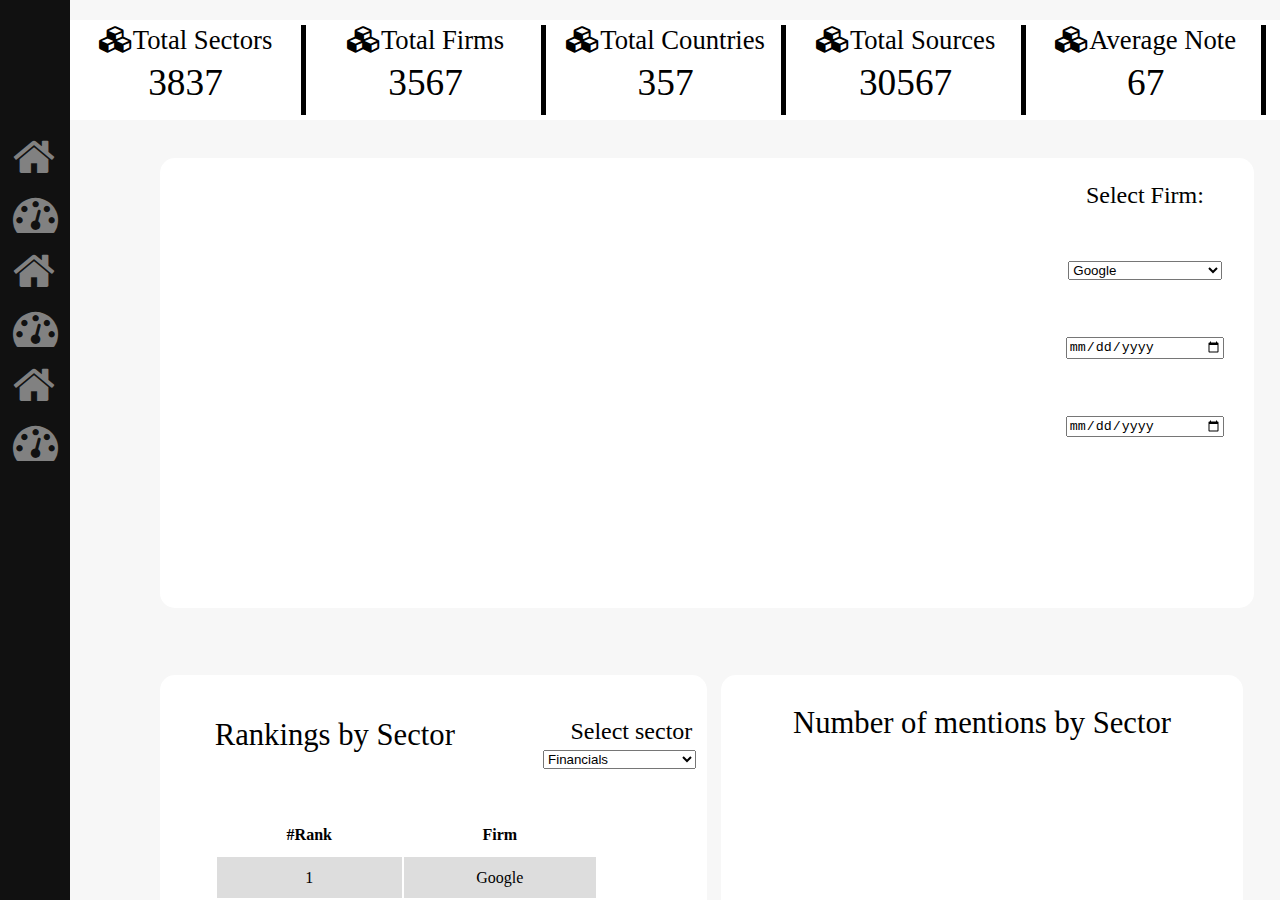
<file: Web/Mia/index.html>
<!DOCTYPE html>
<html lang="en">
  <head>
	<meta name="viewport" content="width=device-width, initial-scale=1">
	
	<!--side nav bar-->
	<link href="./CSS/side_nav_bar.css" rel="stylesheet">
	<link rel="stylesheet" href="https://cdnjs.cloudflare.com/ajax/libs/font-awesome/4.7.0/css/font-awesome.min.css">
	
	<link href="./CSS/index.css" rel="stylesheet">
	
	<!--Chart reputation d'une entreprise pendant un an-->
	
	<script src="./JS/reputation_1an.js"></script>
	<script src="http://ajax.googleapis.com/ajax/libs/jquery/1.10.1/jquery.min.js"></script>
	
	<script src="https://code.highcharts.com/modules/series-label.js"></script>
    <script src="http://code.highcharts.com/highcharts.js"></script>
    <script src="http://code.highcharts.com/modules/exporting.js"></script>


	
  </head>
  
  <body>
  
	<div class="sidenav">
		<a class="fa-home icons_nav" ></a>
		<a class="fa-dashboard icons_nav" ></a>
		<a class="fa-home icons_nav" ></a>
		<a class="fa-dashboard icons_nav" ></a>
		<a class="fa-home icons_nav" ></a>
		<a class="fa-dashboard icons_nav" ></a>
	</div>
	
	<div id="body">
		<div id="general">
			<div align="center" class="generals">
				<span class="title_generals">
					<i class="fa fa-cubes"></i>Total Sectors
				</span>
				
				<p id="totalSectors" > 3837</p>
			
			</div>
			
			<div align="center" class="generals">
				<span class="title_generals">
					<i class="fa fa-cubes"></i>Total Firms
				</span>
				
				<p id="totalFirms" > 3567</p>
			
			</div>
			
			<div align="center" class="generals">
				<span class="title_generals">
					<i class="fa fa-cubes"></i>Total Countries
				</span>
				
				<p id="totalCountries" > 357</p>
			
			</div>
			
			<div align="center" class="generals">
				<span class="title_generals">
					<i class="fa fa-cubes"></i>Total Sources
				</span>
				
				<p id="totalSources" > 30567</p>
			
			</div>
			
			<div align="center" class="generals">
				<span class="title_generals">
					<i class="fa fa-cubes"></i>Average Note
				</span>
				
				<p id="AvgNote" > 67</p>
			
			</div>
			
	
		</div>
		
		<div class="charts">
			<div id="RepEntAn_Chart">
				<div id="container" style="min-width: 200px; height: 93%; margin-top: 1.5%; margin-left: 2%; auto"></div>
				
					<script>
						
					</script>
					
				
			
			</div>
			
			<script>changeFirm("Google")</script>
			
			<div class="chart_side" align="center">
				<p style="font-size:18pt;margin-bottom:3%;padding:0;">Select Firm:</p>
				<select class="dropdown" id="dropdown_RepEntAN" onchange="changeFirm(this.value)">
					<option value="Google">Google</option>
					<option value="Microsoft">Microsoft</option>
					<option value="eBay">eBay</option>
					<option value="Audi">Audi</option>
				</select>
				
				<p style="font-size:18pt;margin-bottom:3%;padding:0;">From:</p>
				<input type="date" name="startingDate" class="dropdown" onchange="changeStartTime(this.value)">
				<p style="font-size:18pt;margin-bottom:3%;padding:0;">To:</p>
				<input type="date" name="startingDate" class="dropdown" onchange="changeStartTime(this.value)">
				
			</div>
			
	
		</div>
		
		
			<div class="mini_divs_1" style="margin-right:9.5%; ">
				<div id="TableTop">
					<p style="font-size:23pt;position:absolute; left: 10%; margin-top:0;"> Rankings by Sector </p>
					<p style="font-size:18pt;margin-left:75%; margin-bottom:1%;">Select sector</p>
					<select id="distinctSectorRanking">
						<option value="Financials">Financials</option>
						<option value="Materials">Materials</option>
						<option value="Utilities">Utilities</option>
						<option value="Communication">Communication</option>
					</select>
				</div>
				
			
				<table id="ranking">
					<tr>
						<th>#Rank</th>
						<th>Firm</th>
					</tr>
					<tr>
						<td align="center">1</td>
						<td align="center">Google</tr>
					</tr>
					<tr>
						<td align="center">2</td>
						<td align="center">Google</tr>
					</tr>
					<tr>
						<td align="center">3</td>
						<td align="center">Google</tr>
					</tr>
					<tr>
						<td align="center">4</td>
						<td align="center">Google</tr>
					</tr>
					<tr>
						<td align="center">5</td>
						<td align="center">Google</tr>
					</tr>
					<tr>
						<td align="center">6</td>
						<td align="center">Google</tr>
					</tr>
					<tr>
						<td align="center">7</td>
						<td align="center">Google</tr>
					</tr>
					<tr>
						<td align="center">8</td>
						<td align="center">Google</tr>
					</tr>
					<tr>
						<td align="center">9</td>
						<td align="center">Google</tr>
					</tr>
					<tr>
						<td align="center">10</td>
						<td align="center">Google</tr>
					</tr>
				</table>
			
			</div>
			
			<div class="mini_divs_2"  >
				<p align="center" style="font-size:23pt;"> Number of mentions by Sector</p>
				<div id="container_Pie" style="min-width: 310px; height: 400px; max-width: 600px; margin: 0 auto"></div>
			</div>
	
		
	
	
	</div>
	
	
  
  </body>
  
</html>
</file>
<file: Web/Mia/CSS/side_nav_bar.css>
.sidenav {
    height: 100%;
    width: 70px;
    position: fixed;
    z-index: 1;
    top: 0;
    left: 0;
    background-color: #111;
    overflow-x: hidden;
    padding-top: 10%;
	
}
.sidenav a {
    padding: 6px 12.5px 6px 12.5px;
    text-decoration: none;
    color: #818181;
    display: block;
	font: normal normal normal 45px/1 FontAwesome;
}

.sidenav a:hover {
    color: #f1f1f1;
}



.main {
    margin-left: 160px; /* Same as the width of the sidenav */
    font-size: 28px; /* Increased text to enable scrolling */
    padding: 0px 10px;
}

@media screen and (max-height: 450px) {
    .sidenav {padding-top: 15%;}
    .sidenav a {font-size: 45px;}
}
</file>
<file: Web/Mia/CSS/index.css>
body{
	background-color:#F7F7F7;
}

.charts{
	position:relative;
	top:5%;
	left:90px;
	width:90%;
	height:50%;
	background-color:white;
	border-radius: 15px;
	margin-bottom: 2%;
}

.Two_columns{
	position:relative;
	top:5%;
	left:90px;
	width:90%;
	height:70%;
	margin:0;
	padding:0;
	/*background-color:red;*/
}

.mini_divs_1{
	position:absolute;
	display: inline-block;
	height:70%;
	width:45%;
	border-radius: 15px;
	background-color:white;
	padding:0;
	top:75%;
	left:90px;
}

.mini_divs_2{
	position:absolute;
	display: inline-block;
	height:70%;
	width:43%;
	border-radius: 15px;
	background-color:white;
	padding:0;
	top:75%;
	right:3.5%;
}

#TableTop{
	position:relative;
	top:3%;
	width:100%;
	height:15%;
	/*background-color:green;*/
}

#distinctSectorRanking{
	position:relative;
	top: 0;
	left:0;
	margin-left:70%;
	width:28%;
}

#ranking{
	position:relative;
	margin-left:10%;
	width:70%;
	height:75%;
	top:3%;
}

#ranking tr:nth-child(even) {
    background-color: #dddddd;
}
#ranking tr:nth-child(odd) {
    background-color: white;
}

#RepEntAn_Chart{
	position: relative;
	/*background-color: blue;*/
	top:0;
	right:0;
	width:80%;
	height:100%;
}

.chart_side{
	position:absolute;
	top:0;
	right:0;
	width:20%;
	height:100%;
	margin:0;
	padding:0;
}

.dropdown{
	position:relative;
	top:10%;
	width:70%;
	font-size:10pt;
	margin-right:0;
	padding-right:0;
	
}

#body{
	position:absolute;
	/*background-color:blue;*/
	top:0;
	left:70px;
	width:95%;
	height:100%;
	overflow: scroll;
	overflow: scroll;
	
}

#general{
	position:relative;
	top:20px;
	left:0;
	height:100px;
	width:100%;
	background-color:white;
}

.generals{
	position:relative;
	top:5%;
	left:0;
	height:90%;
	width:19%;
	display: inline-block;
	margin:0;
	padding:0;
	border-right: 5px solid black;
}

.title_generals{
	position:relative;
	font-size:20pt;
	margin-bottom:0;
	padding-bottom:0;
}

.generals p{
	position:relative;
	margin-top:2%;
	left:0;
	right:0;
	top:0;
	font-size:28pt;
}
</file>
